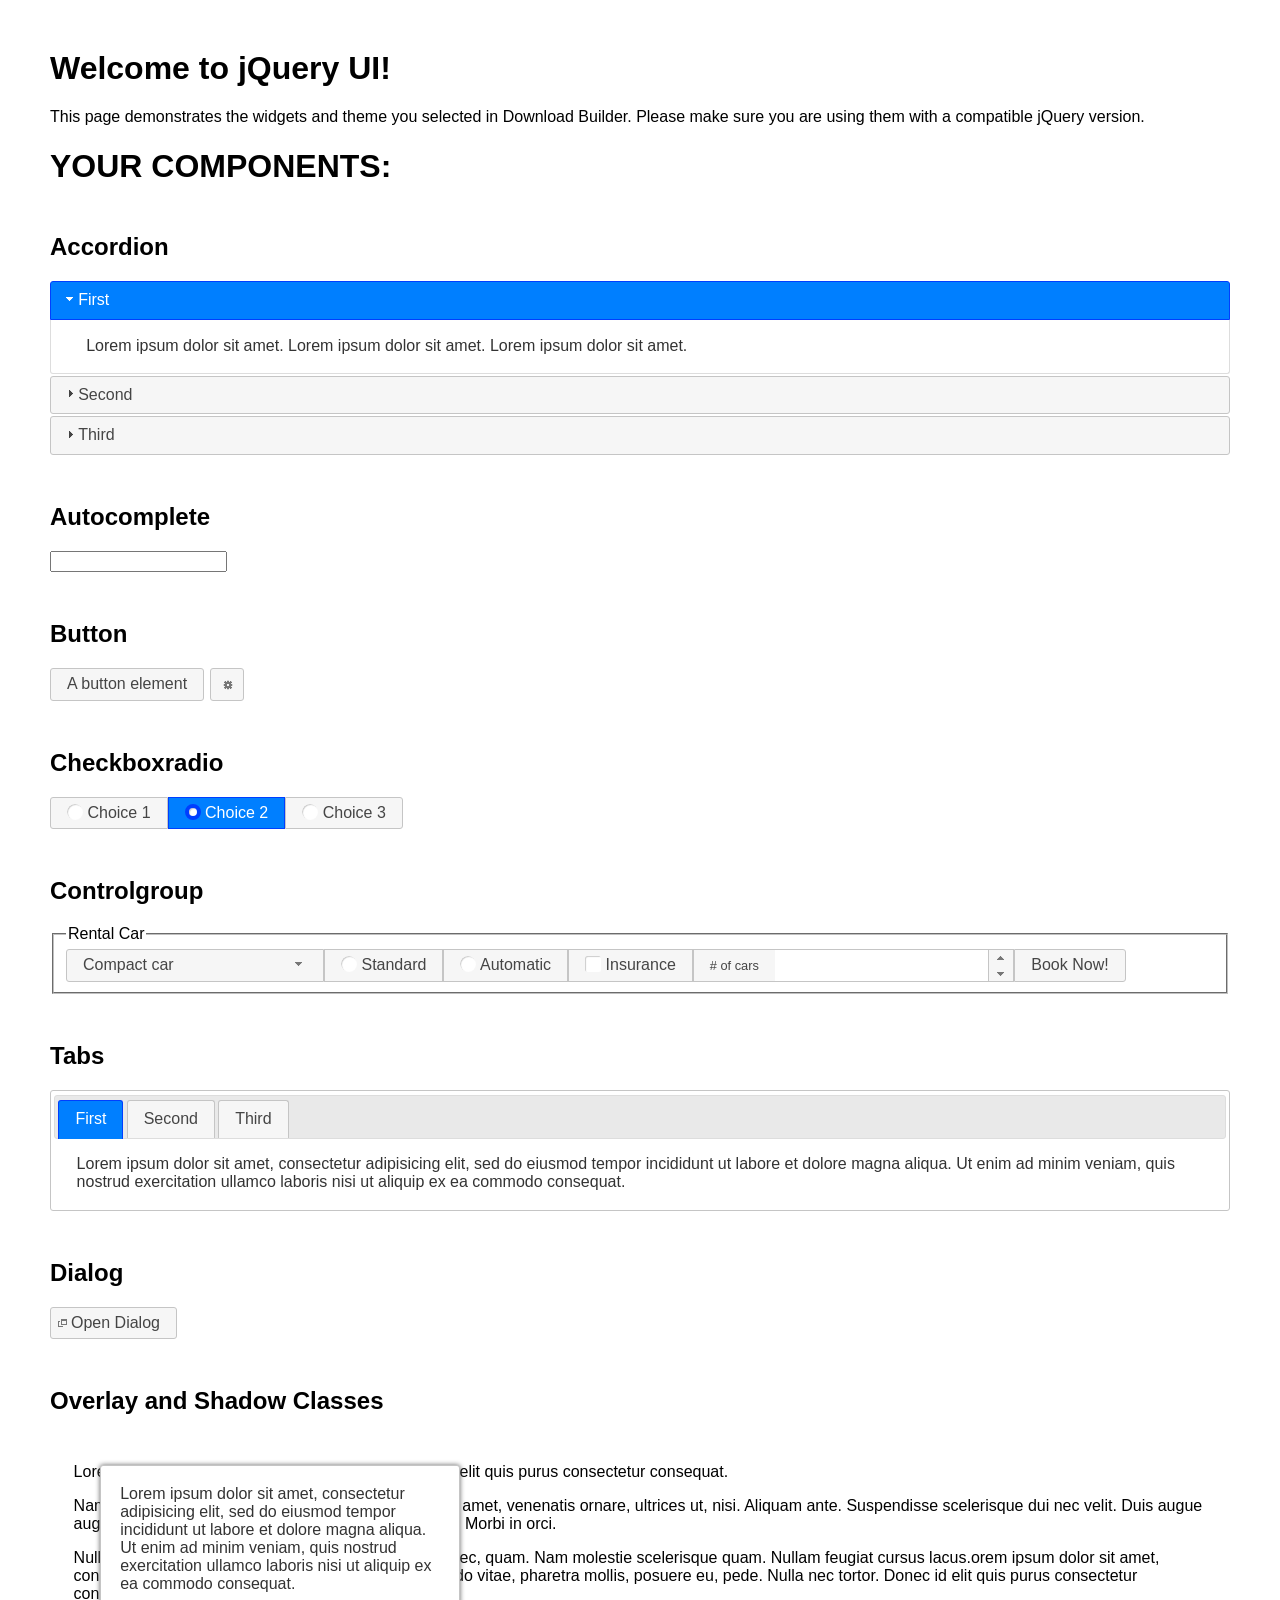
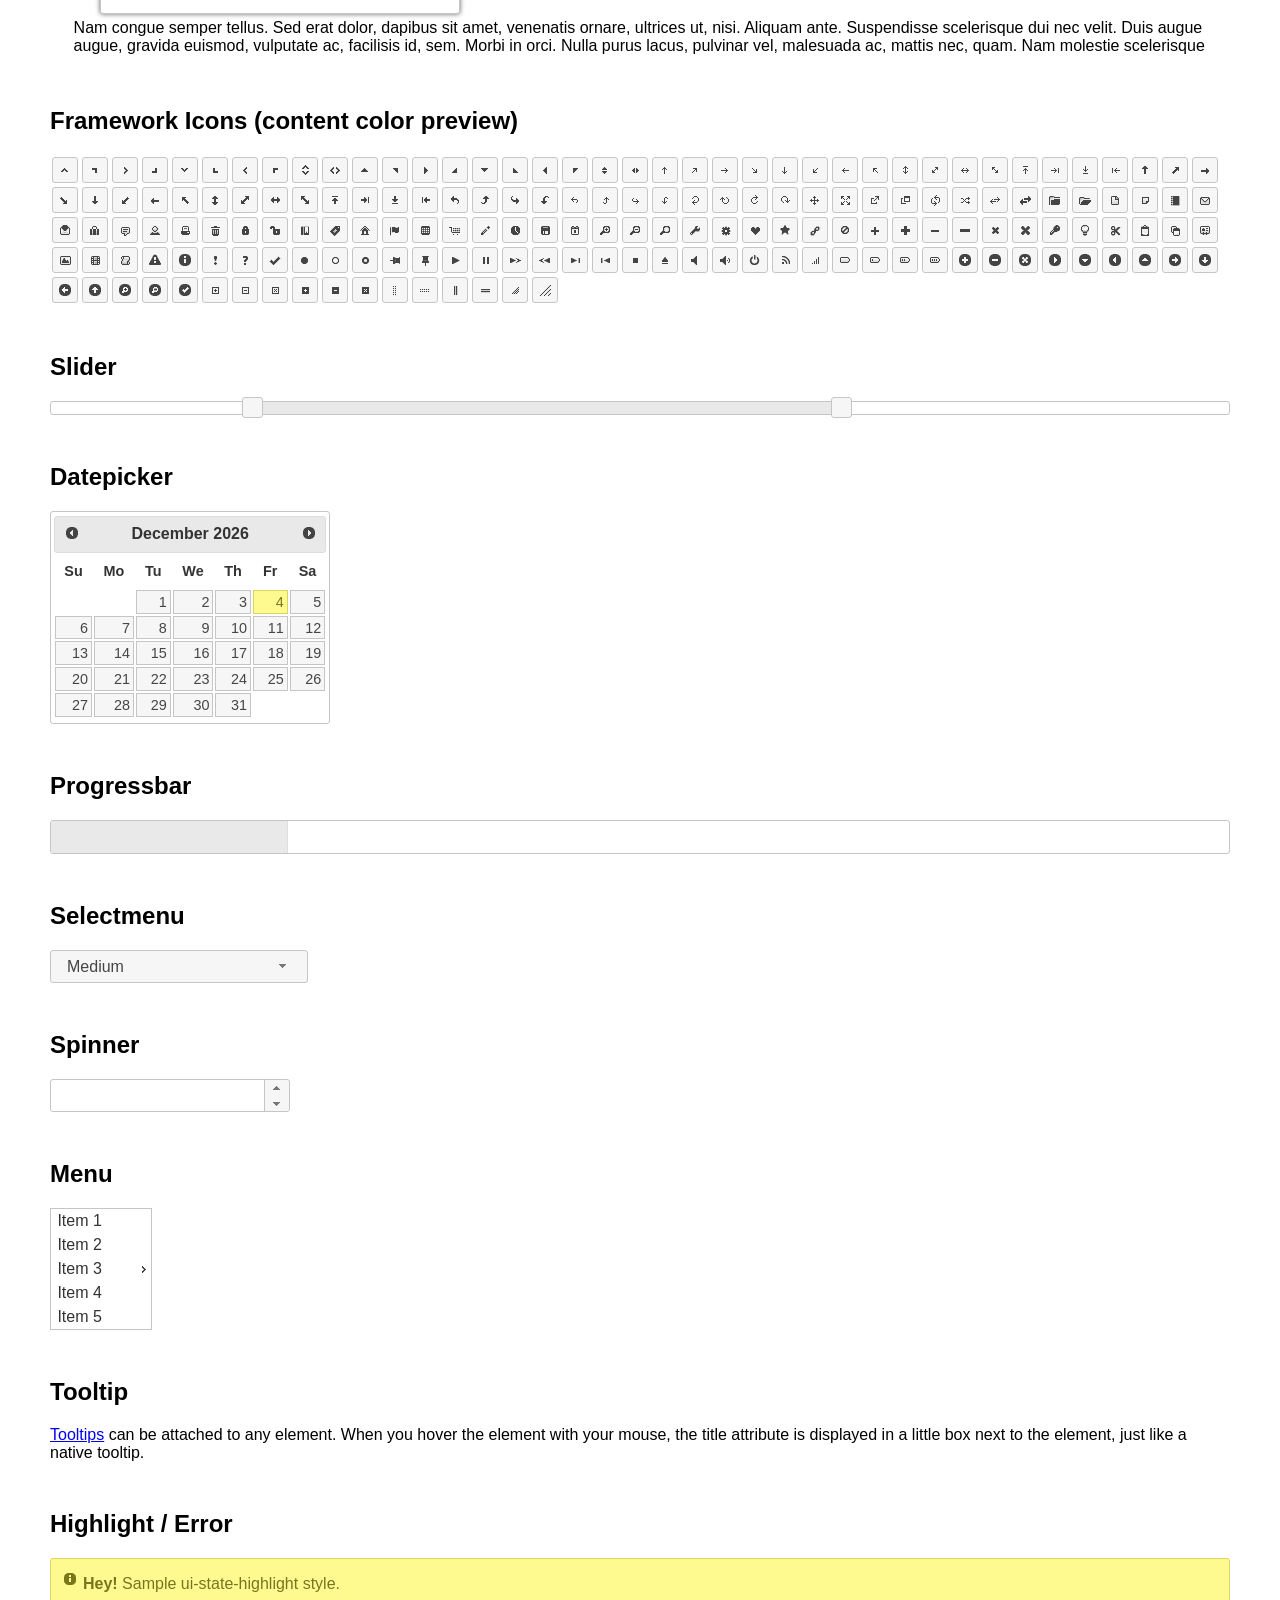
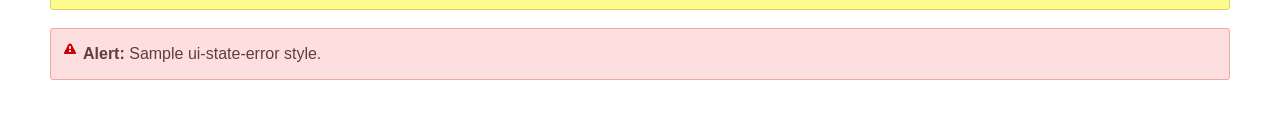
<file: js/jquery-ui-1.12.1/index.html>
<!doctype html>
<html lang="us">
<head>
	<meta charset="utf-8">
	<title>jQuery UI Example Page</title>
	<link href="jquery-ui.css" rel="stylesheet">
	<style>
	body{
		font-family: "Trebuchet MS", sans-serif;
		margin: 50px;
	}
	.demoHeaders {
		margin-top: 2em;
	}
	#dialog-link {
		padding: .4em 1em .4em 20px;
		text-decoration: none;
		position: relative;
	}
	#dialog-link span.ui-icon {
		margin: 0 5px 0 0;
		position: absolute;
		left: .2em;
		top: 50%;
		margin-top: -8px;
	}
	#icons {
		margin: 0;
		padding: 0;
	}
	#icons li {
		margin: 2px;
		position: relative;
		padding: 4px 0;
		cursor: pointer;
		float: left;
		list-style: none;
	}
	#icons span.ui-icon {
		float: left;
		margin: 0 4px;
	}
	.fakewindowcontain .ui-widget-overlay {
		position: absolute;
	}
	select {
		width: 200px;
	}
	</style>
</head>
<body>

<h1>Welcome to jQuery UI!</h1>

<div class="ui-widget">
	<p>This page demonstrates the widgets and theme you selected in Download Builder. Please make sure you are using them with a compatible jQuery version.</p>
</div>

<h1>YOUR COMPONENTS:</h1>


<!-- Accordion -->
<h2 class="demoHeaders">Accordion</h2>
<div id="accordion">
	<h3>First</h3>
	<div>Lorem ipsum dolor sit amet. Lorem ipsum dolor sit amet. Lorem ipsum dolor sit amet.</div>
	<h3>Second</h3>
	<div>Phasellus mattis tincidunt nibh.</div>
	<h3>Third</h3>
	<div>Nam dui erat, auctor a, dignissim quis.</div>
</div>



<!-- Autocomplete -->
<h2 class="demoHeaders">Autocomplete</h2>
<div>
	<input id="autocomplete" title="type &quot;a&quot;">
</div>



<!-- Button -->
<h2 class="demoHeaders">Button</h2>
<button id="button">A button element</button>
<button id="button-icon">An icon-only button</button>



<!-- Checkboxradio -->
<h2 class="demoHeaders">Checkboxradio</h2>
<form style="margin-top: 1em;">
	<div id="radioset">
		<input type="radio" id="radio1" name="radio"><label for="radio1">Choice 1</label>
		<input type="radio" id="radio2" name="radio" checked="checked"><label for="radio2">Choice 2</label>
		<input type="radio" id="radio3" name="radio"><label for="radio3">Choice 3</label>
	</div>
</form>



<!-- Controlgroup -->
<h2 class="demoHeaders">Controlgroup</h2>
<fieldset>
	<legend>Rental Car</legend>
	<div id="controlgroup">
		<select id="car-type">
			<option>Compact car</option>
			<option>Midsize car</option>
			<option>Full size car</option>
			<option>SUV</option>
			<option>Luxury</option>
			<option>Truck</option>
			<option>Van</option>
		</select>
		<label for="transmission-standard">Standard</label>
		<input type="radio" name="transmission" id="transmission-standard">
		<label for="transmission-automatic">Automatic</label>
		<input type="radio" name="transmission" id="transmission-automatic">
		<label for="insurance">Insurance</label>
		<input type="checkbox" name="insurance" id="insurance">
		<label for="horizontal-spinner" class="ui-controlgroup-label"># of cars</label>
		<input id="horizontal-spinner" class="ui-spinner-input">
		<button>Book Now!</button>
	</div>
</fieldset>



<!-- Tabs -->
<h2 class="demoHeaders">Tabs</h2>
<div id="tabs">
	<ul>
		<li><a href="#tabs-1">First</a></li>
		<li><a href="#tabs-2">Second</a></li>
		<li><a href="#tabs-3">Third</a></li>
	</ul>
	<div id="tabs-1">Lorem ipsum dolor sit amet, consectetur adipisicing elit, sed do eiusmod tempor incididunt ut labore et dolore magna aliqua. Ut enim ad minim veniam, quis nostrud exercitation ullamco laboris nisi ut aliquip ex ea commodo consequat.</div>
	<div id="tabs-2">Phasellus mattis tincidunt nibh. Cras orci urna, blandit id, pretium vel, aliquet ornare, felis. Maecenas scelerisque sem non nisl. Fusce sed lorem in enim dictum bibendum.</div>
	<div id="tabs-3">Nam dui erat, auctor a, dignissim quis, sollicitudin eu, felis. Pellentesque nisi urna, interdum eget, sagittis et, consequat vestibulum, lacus. Mauris porttitor ullamcorper augue.</div>
</div>



<h2 class="demoHeaders">Dialog</h2>
<p>
	<button id="dialog-link" class="ui-button ui-corner-all ui-widget">
		<span class="ui-icon ui-icon-newwin"></span>Open Dialog
	</button>
</p>

<h2 class="demoHeaders">Overlay and Shadow Classes</h2>
<div style="position: relative; width: 96%; height: 200px; padding:1% 2%; overflow:hidden;" class="fakewindowcontain">
	<p>Lorem ipsum dolor sit amet,  Nulla nec tortor. Donec id elit quis purus consectetur consequat. </p><p>Nam congue semper tellus. Sed erat dolor, dapibus sit amet, venenatis ornare, ultrices ut, nisi. Aliquam ante. Suspendisse scelerisque dui nec velit. Duis augue augue, gravida euismod, vulputate ac, facilisis id, sem. Morbi in orci. </p><p>Nulla purus lacus, pulvinar vel, malesuada ac, mattis nec, quam. Nam molestie scelerisque quam. Nullam feugiat cursus lacus.orem ipsum dolor sit amet, consectetur adipiscing elit. Donec libero risus, commodo vitae, pharetra mollis, posuere eu, pede. Nulla nec tortor. Donec id elit quis purus consectetur consequat. </p><p>Nam congue semper tellus. Sed erat dolor, dapibus sit amet, venenatis ornare, ultrices ut, nisi. Aliquam ante. Suspendisse scelerisque dui nec velit. Duis augue augue, gravida euismod, vulputate ac, facilisis id, sem. Morbi in orci. Nulla purus lacus, pulvinar vel, malesuada ac, mattis nec, quam. Nam molestie scelerisque quam. </p><p>Nullam feugiat cursus lacus.orem ipsum dolor sit amet, consectetur adipiscing elit. Donec libero risus, commodo vitae, pharetra mollis, posuere eu, pede. Nulla nec tortor. Donec id elit quis purus consectetur consequat. Nam congue semper tellus. Sed erat dolor, dapibus sit amet, venenatis ornare, ultrices ut, nisi. Aliquam ante. </p><p>Suspendisse scelerisque dui nec velit. Duis augue augue, gravida euismod, vulputate ac, facilisis id, sem. Morbi in orci. Nulla purus lacus, pulvinar vel, malesuada ac, mattis nec, quam. Nam molestie scelerisque quam. Nullam feugiat cursus lacus.orem ipsum dolor sit amet, consectetur adipiscing elit. Donec libero risus, commodo vitae, pharetra mollis, posuere eu, pede. Nulla nec tortor. Donec id elit quis purus consectetur consequat. Nam congue semper tellus. Sed erat dolor, dapibus sit amet, venenatis ornare, ultrices ut, nisi. </p>

	<!-- ui-dialog -->
	<div class="ui-widget-overlay ui-front"></div>
	<div style="position: absolute; width: 320px; left: 50px; top: 30px; padding: 1.2em" class="ui-widget ui-front ui-widget-content ui-corner-all ui-widget-shadow">
		Lorem ipsum dolor sit amet, consectetur adipisicing elit, sed do eiusmod tempor incididunt ut labore et dolore magna aliqua. Ut enim ad minim veniam, quis nostrud exercitation ullamco laboris nisi ut aliquip ex ea commodo consequat.
	</div>

</div>

<!-- ui-dialog -->
<div id="dialog" title="Dialog Title">
	<p>Lorem ipsum dolor sit amet, consectetur adipisicing elit, sed do eiusmod tempor incididunt ut labore et dolore magna aliqua. Ut enim ad minim veniam, quis nostrud exercitation ullamco laboris nisi ut aliquip ex ea commodo consequat.</p>
</div>



<h2 class="demoHeaders">Framework Icons (content color preview)</h2>
<ul id="icons" class="ui-widget ui-helper-clearfix">
	<li class="ui-state-default ui-corner-all" title=".ui-icon-caret-1-n"><span class="ui-icon ui-icon-caret-1-n"></span></li>
	<li class="ui-state-default ui-corner-all" title=".ui-icon-caret-1-ne"><span class="ui-icon ui-icon-caret-1-ne"></span></li>
	<li class="ui-state-default ui-corner-all" title=".ui-icon-caret-1-e"><span class="ui-icon ui-icon-caret-1-e"></span></li>
	<li class="ui-state-default ui-corner-all" title=".ui-icon-caret-1-se"><span class="ui-icon ui-icon-caret-1-se"></span></li>
	<li class="ui-state-default ui-corner-all" title=".ui-icon-caret-1-s"><span class="ui-icon ui-icon-caret-1-s"></span></li>
	<li class="ui-state-default ui-corner-all" title=".ui-icon-caret-1-sw"><span class="ui-icon ui-icon-caret-1-sw"></span></li>
	<li class="ui-state-default ui-corner-all" title=".ui-icon-caret-1-w"><span class="ui-icon ui-icon-caret-1-w"></span></li>
	<li class="ui-state-default ui-corner-all" title=".ui-icon-caret-1-nw"><span class="ui-icon ui-icon-caret-1-nw"></span></li>
	<li class="ui-state-default ui-corner-all" title=".ui-icon-caret-2-n-s"><span class="ui-icon ui-icon-caret-2-n-s"></span></li>
	<li class="ui-state-default ui-corner-all" title=".ui-icon-caret-2-e-w"><span class="ui-icon ui-icon-caret-2-e-w"></span></li>
	<li class="ui-state-default ui-corner-all" title=".ui-icon-triangle-1-n"><span class="ui-icon ui-icon-triangle-1-n"></span></li>
	<li class="ui-state-default ui-corner-all" title=".ui-icon-triangle-1-ne"><span class="ui-icon ui-icon-triangle-1-ne"></span></li>
	<li class="ui-state-default ui-corner-all" title=".ui-icon-triangle-1-e"><span class="ui-icon ui-icon-triangle-1-e"></span></li>
	<li class="ui-state-default ui-corner-all" title=".ui-icon-triangle-1-se"><span class="ui-icon ui-icon-triangle-1-se"></span></li>
	<li class="ui-state-default ui-corner-all" title=".ui-icon-triangle-1-s"><span class="ui-icon ui-icon-triangle-1-s"></span></li>
	<li class="ui-state-default ui-corner-all" title=".ui-icon-triangle-1-sw"><span class="ui-icon ui-icon-triangle-1-sw"></span></li>
	<li class="ui-state-default ui-corner-all" title=".ui-icon-triangle-1-w"><span class="ui-icon ui-icon-triangle-1-w"></span></li>
	<li class="ui-state-default ui-corner-all" title=".ui-icon-triangle-1-nw"><span class="ui-icon ui-icon-triangle-1-nw"></span></li>
	<li class="ui-state-default ui-corner-all" title=".ui-icon-triangle-2-n-s"><span class="ui-icon ui-icon-triangle-2-n-s"></span></li>
	<li class="ui-state-default ui-corner-all" title=".ui-icon-triangle-2-e-w"><span class="ui-icon ui-icon-triangle-2-e-w"></span></li>
	<li class="ui-state-default ui-corner-all" title=".ui-icon-arrow-1-n"><span class="ui-icon ui-icon-arrow-1-n"></span></li>
	<li class="ui-state-default ui-corner-all" title=".ui-icon-arrow-1-ne"><span class="ui-icon ui-icon-arrow-1-ne"></span></li>
	<li class="ui-state-default ui-corner-all" title=".ui-icon-arrow-1-e"><span class="ui-icon ui-icon-arrow-1-e"></span></li>
	<li class="ui-state-default ui-corner-all" title=".ui-icon-arrow-1-se"><span class="ui-icon ui-icon-arrow-1-se"></span></li>
	<li class="ui-state-default ui-corner-all" title=".ui-icon-arrow-1-s"><span class="ui-icon ui-icon-arrow-1-s"></span></li>
	<li class="ui-state-default ui-corner-all" title=".ui-icon-arrow-1-sw"><span class="ui-icon ui-icon-arrow-1-sw"></span></li>
	<li class="ui-state-default ui-corner-all" title=".ui-icon-arrow-1-w"><span class="ui-icon ui-icon-arrow-1-w"></span></li>
	<li class="ui-state-default ui-corner-all" title=".ui-icon-arrow-1-nw"><span class="ui-icon ui-icon-arrow-1-nw"></span></li>
	<li class="ui-state-default ui-corner-all" title=".ui-icon-arrow-2-n-s"><span class="ui-icon ui-icon-arrow-2-n-s"></span></li>
	<li class="ui-state-default ui-corner-all" title=".ui-icon-arrow-2-ne-sw"><span class="ui-icon ui-icon-arrow-2-ne-sw"></span></li>
	<li class="ui-state-default ui-corner-all" title=".ui-icon-arrow-2-e-w"><span class="ui-icon ui-icon-arrow-2-e-w"></span></li>
	<li class="ui-state-default ui-corner-all" title=".ui-icon-arrow-2-se-nw"><span class="ui-icon ui-icon-arrow-2-se-nw"></span></li>
	<li class="ui-state-default ui-corner-all" title=".ui-icon-arrowstop-1-n"><span class="ui-icon ui-icon-arrowstop-1-n"></span></li>
	<li class="ui-state-default ui-corner-all" title=".ui-icon-arrowstop-1-e"><span class="ui-icon ui-icon-arrowstop-1-e"></span></li>
	<li class="ui-state-default ui-corner-all" title=".ui-icon-arrowstop-1-s"><span class="ui-icon ui-icon-arrowstop-1-s"></span></li>
	<li class="ui-state-default ui-corner-all" title=".ui-icon-arrowstop-1-w"><span class="ui-icon ui-icon-arrowstop-1-w"></span></li>
	<li class="ui-state-default ui-corner-all" title=".ui-icon-arrowthick-1-n"><span class="ui-icon ui-icon-arrowthick-1-n"></span></li>
	<li class="ui-state-default ui-corner-all" title=".ui-icon-arrowthick-1-ne"><span class="ui-icon ui-icon-arrowthick-1-ne"></span></li>
	<li class="ui-state-default ui-corner-all" title=".ui-icon-arrowthick-1-e"><span class="ui-icon ui-icon-arrowthick-1-e"></span></li>
	<li class="ui-state-default ui-corner-all" title=".ui-icon-arrowthick-1-se"><span class="ui-icon ui-icon-arrowthick-1-se"></span></li>
	<li class="ui-state-default ui-corner-all" title=".ui-icon-arrowthick-1-s"><span class="ui-icon ui-icon-arrowthick-1-s"></span></li>
	<li class="ui-state-default ui-corner-all" title=".ui-icon-arrowthick-1-sw"><span class="ui-icon ui-icon-arrowthick-1-sw"></span></li>
	<li class="ui-state-default ui-corner-all" title=".ui-icon-arrowthick-1-w"><span class="ui-icon ui-icon-arrowthick-1-w"></span></li>
	<li class="ui-state-default ui-corner-all" title=".ui-icon-arrowthick-1-nw"><span class="ui-icon ui-icon-arrowthick-1-nw"></span></li>
	<li class="ui-state-default ui-corner-all" title=".ui-icon-arrowthick-2-n-s"><span class="ui-icon ui-icon-arrowthick-2-n-s"></span></li>
	<li class="ui-state-default ui-corner-all" title=".ui-icon-arrowthick-2-ne-sw"><span class="ui-icon ui-icon-arrowthick-2-ne-sw"></span></li>
	<li class="ui-state-default ui-corner-all" title=".ui-icon-arrowthick-2-e-w"><span class="ui-icon ui-icon-arrowthick-2-e-w"></span></li>
	<li class="ui-state-default ui-corner-all" title=".ui-icon-arrowthick-2-se-nw"><span class="ui-icon ui-icon-arrowthick-2-se-nw"></span></li>
	<li class="ui-state-default ui-corner-all" title=".ui-icon-arrowthickstop-1-n"><span class="ui-icon ui-icon-arrowthickstop-1-n"></span></li>
	<li class="ui-state-default ui-corner-all" title=".ui-icon-arrowthickstop-1-e"><span class="ui-icon ui-icon-arrowthickstop-1-e"></span></li>
	<li class="ui-state-default ui-corner-all" title=".ui-icon-arrowthickstop-1-s"><span class="ui-icon ui-icon-arrowthickstop-1-s"></span></li>
	<li class="ui-state-default ui-corner-all" title=".ui-icon-arrowthickstop-1-w"><span class="ui-icon ui-icon-arrowthickstop-1-w"></span></li>
	<li class="ui-state-default ui-corner-all" title=".ui-icon-arrowreturnthick-1-w"><span class="ui-icon ui-icon-arrowreturnthick-1-w"></span></li>
	<li class="ui-state-default ui-corner-all" title=".ui-icon-arrowreturnthick-1-n"><span class="ui-icon ui-icon-arrowreturnthick-1-n"></span></li>
	<li class="ui-state-default ui-corner-all" title=".ui-icon-arrowreturnthick-1-e"><span class="ui-icon ui-icon-arrowreturnthick-1-e"></span></li>
	<li class="ui-state-default ui-corner-all" title=".ui-icon-arrowreturnthick-1-s"><span class="ui-icon ui-icon-arrowreturnthick-1-s"></span></li>
	<li class="ui-state-default ui-corner-all" title=".ui-icon-arrowreturn-1-w"><span class="ui-icon ui-icon-arrowreturn-1-w"></span></li>
	<li class="ui-state-default ui-corner-all" title=".ui-icon-arrowreturn-1-n"><span class="ui-icon ui-icon-arrowreturn-1-n"></span></li>
	<li class="ui-state-default ui-corner-all" title=".ui-icon-arrowreturn-1-e"><span class="ui-icon ui-icon-arrowreturn-1-e"></span></li>
	<li class="ui-state-default ui-corner-all" title=".ui-icon-arrowreturn-1-s"><span class="ui-icon ui-icon-arrowreturn-1-s"></span></li>
	<li class="ui-state-default ui-corner-all" title=".ui-icon-arrowrefresh-1-w"><span class="ui-icon ui-icon-arrowrefresh-1-w"></span></li>
	<li class="ui-state-default ui-corner-all" title=".ui-icon-arrowrefresh-1-n"><span class="ui-icon ui-icon-arrowrefresh-1-n"></span></li>
	<li class="ui-state-default ui-corner-all" title=".ui-icon-arrowrefresh-1-e"><span class="ui-icon ui-icon-arrowrefresh-1-e"></span></li>
	<li class="ui-state-default ui-corner-all" title=".ui-icon-arrowrefresh-1-s"><span class="ui-icon ui-icon-arrowrefresh-1-s"></span></li>
	<li class="ui-state-default ui-corner-all" title=".ui-icon-arrow-4"><span class="ui-icon ui-icon-arrow-4"></span></li>
	<li class="ui-state-default ui-corner-all" title=".ui-icon-arrow-4-diag"><span class="ui-icon ui-icon-arrow-4-diag"></span></li>
	<li class="ui-state-default ui-corner-all" title=".ui-icon-extlink"><span class="ui-icon ui-icon-extlink"></span></li>
	<li class="ui-state-default ui-corner-all" title=".ui-icon-newwin"><span class="ui-icon ui-icon-newwin"></span></li>
	<li class="ui-state-default ui-corner-all" title=".ui-icon-refresh"><span class="ui-icon ui-icon-refresh"></span></li>
	<li class="ui-state-default ui-corner-all" title=".ui-icon-shuffle"><span class="ui-icon ui-icon-shuffle"></span></li>
	<li class="ui-state-default ui-corner-all" title=".ui-icon-transfer-e-w"><span class="ui-icon ui-icon-transfer-e-w"></span></li>
	<li class="ui-state-default ui-corner-all" title=".ui-icon-transferthick-e-w"><span class="ui-icon ui-icon-transferthick-e-w"></span></li>
	<li class="ui-state-default ui-corner-all" title=".ui-icon-folder-collapsed"><span class="ui-icon ui-icon-folder-collapsed"></span></li>
	<li class="ui-state-default ui-corner-all" title=".ui-icon-folder-open"><span class="ui-icon ui-icon-folder-open"></span></li>
	<li class="ui-state-default ui-corner-all" title=".ui-icon-document"><span class="ui-icon ui-icon-document"></span></li>
	<li class="ui-state-default ui-corner-all" title=".ui-icon-document-b"><span class="ui-icon ui-icon-document-b"></span></li>
	<li class="ui-state-default ui-corner-all" title=".ui-icon-note"><span class="ui-icon ui-icon-note"></span></li>
	<li class="ui-state-default ui-corner-all" title=".ui-icon-mail-closed"><span class="ui-icon ui-icon-mail-closed"></span></li>
	<li class="ui-state-default ui-corner-all" title=".ui-icon-mail-open"><span class="ui-icon ui-icon-mail-open"></span></li>
	<li class="ui-state-default ui-corner-all" title=".ui-icon-suitcase"><span class="ui-icon ui-icon-suitcase"></span></li>
	<li class="ui-state-default ui-corner-all" title=".ui-icon-comment"><span class="ui-icon ui-icon-comment"></span></li>
	<li class="ui-state-default ui-corner-all" title=".ui-icon-person"><span class="ui-icon ui-icon-person"></span></li>
	<li class="ui-state-default ui-corner-all" title=".ui-icon-print"><span class="ui-icon ui-icon-print"></span></li>
	<li class="ui-state-default ui-corner-all" title=".ui-icon-trash"><span class="ui-icon ui-icon-trash"></span></li>
	<li class="ui-state-default ui-corner-all" title=".ui-icon-locked"><span class="ui-icon ui-icon-locked"></span></li>
	<li class="ui-state-default ui-corner-all" title=".ui-icon-unlocked"><span class="ui-icon ui-icon-unlocked"></span></li>
	<li class="ui-state-default ui-corner-all" title=".ui-icon-bookmark"><span class="ui-icon ui-icon-bookmark"></span></li>
	<li class="ui-state-default ui-corner-all" title=".ui-icon-tag"><span class="ui-icon ui-icon-tag"></span></li>
	<li class="ui-state-default ui-corner-all" title=".ui-icon-home"><span class="ui-icon ui-icon-home"></span></li>
	<li class="ui-state-default ui-corner-all" title=".ui-icon-flag"><span class="ui-icon ui-icon-flag"></span></li>
	<li class="ui-state-default ui-corner-all" title=".ui-icon-calculator"><span class="ui-icon ui-icon-calculator"></span></li>
	<li class="ui-state-default ui-corner-all" title=".ui-icon-cart"><span class="ui-icon ui-icon-cart"></span></li>
	<li class="ui-state-default ui-corner-all" title=".ui-icon-pencil"><span class="ui-icon ui-icon-pencil"></span></li>
	<li class="ui-state-default ui-corner-all" title=".ui-icon-clock"><span class="ui-icon ui-icon-clock"></span></li>
	<li class="ui-state-default ui-corner-all" title=".ui-icon-disk"><span class="ui-icon ui-icon-disk"></span></li>
	<li class="ui-state-default ui-corner-all" title=".ui-icon-calendar"><span class="ui-icon ui-icon-calendar"></span></li>
	<li class="ui-state-default ui-corner-all" title=".ui-icon-zoomin"><span class="ui-icon ui-icon-zoomin"></span></li>
	<li class="ui-state-default ui-corner-all" title=".ui-icon-zoomout"><span class="ui-icon ui-icon-zoomout"></span></li>
	<li class="ui-state-default ui-corner-all" title=".ui-icon-search"><span class="ui-icon ui-icon-search"></span></li>
	<li class="ui-state-default ui-corner-all" title=".ui-icon-wrench"><span class="ui-icon ui-icon-wrench"></span></li>
	<li class="ui-state-default ui-corner-all" title=".ui-icon-gear"><span class="ui-icon ui-icon-gear"></span></li>
	<li class="ui-state-default ui-corner-all" title=".ui-icon-heart"><span class="ui-icon ui-icon-heart"></span></li>
	<li class="ui-state-default ui-corner-all" title=".ui-icon-star"><span class="ui-icon ui-icon-star"></span></li>
	<li class="ui-state-default ui-corner-all" title=".ui-icon-link"><span class="ui-icon ui-icon-link"></span></li>
	<li class="ui-state-default ui-corner-all" title=".ui-icon-cancel"><span class="ui-icon ui-icon-cancel"></span></li>
	<li class="ui-state-default ui-corner-all" title=".ui-icon-plus"><span class="ui-icon ui-icon-plus"></span></li>
	<li class="ui-state-default ui-corner-all" title=".ui-icon-plusthick"><span class="ui-icon ui-icon-plusthick"></span></li>
	<li class="ui-state-default ui-corner-all" title=".ui-icon-minus"><span class="ui-icon ui-icon-minus"></span></li>
	<li class="ui-state-default ui-corner-all" title=".ui-icon-minusthick"><span class="ui-icon ui-icon-minusthick"></span></li>
	<li class="ui-state-default ui-corner-all" title=".ui-icon-close"><span class="ui-icon ui-icon-close"></span></li>
	<li class="ui-state-default ui-corner-all" title=".ui-icon-closethick"><span class="ui-icon ui-icon-closethick"></span></li>
	<li class="ui-state-default ui-corner-all" title=".ui-icon-key"><span class="ui-icon ui-icon-key"></span></li>
	<li class="ui-state-default ui-corner-all" title=".ui-icon-lightbulb"><span class="ui-icon ui-icon-lightbulb"></span></li>
	<li class="ui-state-default ui-corner-all" title=".ui-icon-scissors"><span class="ui-icon ui-icon-scissors"></span></li>
	<li class="ui-state-default ui-corner-all" title=".ui-icon-clipboard"><span class="ui-icon ui-icon-clipboard"></span></li>
	<li class="ui-state-default ui-corner-all" title=".ui-icon-copy"><span class="ui-icon ui-icon-copy"></span></li>
	<li class="ui-state-default ui-corner-all" title=".ui-icon-contact"><span class="ui-icon ui-icon-contact"></span></li>
	<li class="ui-state-default ui-corner-all" title=".ui-icon-image"><span class="ui-icon ui-icon-image"></span></li>
	<li class="ui-state-default ui-corner-all" title=".ui-icon-video"><span class="ui-icon ui-icon-video"></span></li>
	<li class="ui-state-default ui-corner-all" title=".ui-icon-script"><span class="ui-icon ui-icon-script"></span></li>
	<li class="ui-state-default ui-corner-all" title=".ui-icon-alert"><span class="ui-icon ui-icon-alert"></span></li>
	<li class="ui-state-default ui-corner-all" title=".ui-icon-info"><span class="ui-icon ui-icon-info"></span></li>
	<li class="ui-state-default ui-corner-all" title=".ui-icon-notice"><span class="ui-icon ui-icon-notice"></span></li>
	<li class="ui-state-default ui-corner-all" title=".ui-icon-help"><span class="ui-icon ui-icon-help"></span></li>
	<li class="ui-state-default ui-corner-all" title=".ui-icon-check"><span class="ui-icon ui-icon-check"></span></li>
	<li class="ui-state-default ui-corner-all" title=".ui-icon-bullet"><span class="ui-icon ui-icon-bullet"></span></li>
	<li class="ui-state-default ui-corner-all" title=".ui-icon-radio-off"><span class="ui-icon ui-icon-radio-off"></span></li>
	<li class="ui-state-default ui-corner-all" title=".ui-icon-radio-on"><span class="ui-icon ui-icon-radio-on"></span></li>
	<li class="ui-state-default ui-corner-all" title=".ui-icon-pin-w"><span class="ui-icon ui-icon-pin-w"></span></li>
	<li class="ui-state-default ui-corner-all" title=".ui-icon-pin-s"><span class="ui-icon ui-icon-pin-s"></span></li>
	<li class="ui-state-default ui-corner-all" title=".ui-icon-play"><span class="ui-icon ui-icon-play"></span></li>
	<li class="ui-state-default ui-corner-all" title=".ui-icon-pause"><span class="ui-icon ui-icon-pause"></span></li>
	<li class="ui-state-default ui-corner-all" title=".ui-icon-seek-next"><span class="ui-icon ui-icon-seek-next"></span></li>
	<li class="ui-state-default ui-corner-all" title=".ui-icon-seek-prev"><span class="ui-icon ui-icon-seek-prev"></span></li>
	<li class="ui-state-default ui-corner-all" title=".ui-icon-seek-end"><span class="ui-icon ui-icon-seek-end"></span></li>
	<li class="ui-state-default ui-corner-all" title=".ui-icon-seek-first"><span class="ui-icon ui-icon-seek-first"></span></li>
	<li class="ui-state-default ui-corner-all" title=".ui-icon-stop"><span class="ui-icon ui-icon-stop"></span></li>
	<li class="ui-state-default ui-corner-all" title=".ui-icon-eject"><span class="ui-icon ui-icon-eject"></span></li>
	<li class="ui-state-default ui-corner-all" title=".ui-icon-volume-off"><span class="ui-icon ui-icon-volume-off"></span></li>
	<li class="ui-state-default ui-corner-all" title=".ui-icon-volume-on"><span class="ui-icon ui-icon-volume-on"></span></li>
	<li class="ui-state-default ui-corner-all" title=".ui-icon-power"><span class="ui-icon ui-icon-power"></span></li>
	<li class="ui-state-default ui-corner-all" title=".ui-icon-signal-diag"><span class="ui-icon ui-icon-signal-diag"></span></li>
	<li class="ui-state-default ui-corner-all" title=".ui-icon-signal"><span class="ui-icon ui-icon-signal"></span></li>
	<li class="ui-state-default ui-corner-all" title=".ui-icon-battery-0"><span class="ui-icon ui-icon-battery-0"></span></li>
	<li class="ui-state-default ui-corner-all" title=".ui-icon-battery-1"><span class="ui-icon ui-icon-battery-1"></span></li>
	<li class="ui-state-default ui-corner-all" title=".ui-icon-battery-2"><span class="ui-icon ui-icon-battery-2"></span></li>
	<li class="ui-state-default ui-corner-all" title=".ui-icon-battery-3"><span class="ui-icon ui-icon-battery-3"></span></li>
	<li class="ui-state-default ui-corner-all" title=".ui-icon-circle-plus"><span class="ui-icon ui-icon-circle-plus"></span></li>
	<li class="ui-state-default ui-corner-all" title=".ui-icon-circle-minus"><span class="ui-icon ui-icon-circle-minus"></span></li>
	<li class="ui-state-default ui-corner-all" title=".ui-icon-circle-close"><span class="ui-icon ui-icon-circle-close"></span></li>
	<li class="ui-state-default ui-corner-all" title=".ui-icon-circle-triangle-e"><span class="ui-icon ui-icon-circle-triangle-e"></span></li>
	<li class="ui-state-default ui-corner-all" title=".ui-icon-circle-triangle-s"><span class="ui-icon ui-icon-circle-triangle-s"></span></li>
	<li class="ui-state-default ui-corner-all" title=".ui-icon-circle-triangle-w"><span class="ui-icon ui-icon-circle-triangle-w"></span></li>
	<li class="ui-state-default ui-corner-all" title=".ui-icon-circle-triangle-n"><span class="ui-icon ui-icon-circle-triangle-n"></span></li>
	<li class="ui-state-default ui-corner-all" title=".ui-icon-circle-arrow-e"><span class="ui-icon ui-icon-circle-arrow-e"></span></li>
	<li class="ui-state-default ui-corner-all" title=".ui-icon-circle-arrow-s"><span class="ui-icon ui-icon-circle-arrow-s"></span></li>
	<li class="ui-state-default ui-corner-all" title=".ui-icon-circle-arrow-w"><span class="ui-icon ui-icon-circle-arrow-w"></span></li>
	<li class="ui-state-default ui-corner-all" title=".ui-icon-circle-arrow-n"><span class="ui-icon ui-icon-circle-arrow-n"></span></li>
	<li class="ui-state-default ui-corner-all" title=".ui-icon-circle-zoomin"><span class="ui-icon ui-icon-circle-zoomin"></span></li>
	<li class="ui-state-default ui-corner-all" title=".ui-icon-circle-zoomout"><span class="ui-icon ui-icon-circle-zoomout"></span></li>
	<li class="ui-state-default ui-corner-all" title=".ui-icon-circle-check"><span class="ui-icon ui-icon-circle-check"></span></li>
	<li class="ui-state-default ui-corner-all" title=".ui-icon-circlesmall-plus"><span class="ui-icon ui-icon-circlesmall-plus"></span></li>
	<li class="ui-state-default ui-corner-all" title=".ui-icon-circlesmall-minus"><span class="ui-icon ui-icon-circlesmall-minus"></span></li>
	<li class="ui-state-default ui-corner-all" title=".ui-icon-circlesmall-close"><span class="ui-icon ui-icon-circlesmall-close"></span></li>
	<li class="ui-state-default ui-corner-all" title=".ui-icon-squaresmall-plus"><span class="ui-icon ui-icon-squaresmall-plus"></span></li>
	<li class="ui-state-default ui-corner-all" title=".ui-icon-squaresmall-minus"><span class="ui-icon ui-icon-squaresmall-minus"></span></li>
	<li class="ui-state-default ui-corner-all" title=".ui-icon-squaresmall-close"><span class="ui-icon ui-icon-squaresmall-close"></span></li>
	<li class="ui-state-default ui-corner-all" title=".ui-icon-grip-dotted-vertical"><span class="ui-icon ui-icon-grip-dotted-vertical"></span></li>
	<li class="ui-state-default ui-corner-all" title=".ui-icon-grip-dotted-horizontal"><span class="ui-icon ui-icon-grip-dotted-horizontal"></span></li>
	<li class="ui-state-default ui-corner-all" title=".ui-icon-grip-solid-vertical"><span class="ui-icon ui-icon-grip-solid-vertical"></span></li>
	<li class="ui-state-default ui-corner-all" title=".ui-icon-grip-solid-horizontal"><span class="ui-icon ui-icon-grip-solid-horizontal"></span></li>
	<li class="ui-state-default ui-corner-all" title=".ui-icon-gripsmall-diagonal-se"><span class="ui-icon ui-icon-gripsmall-diagonal-se"></span></li>
	<li class="ui-state-default ui-corner-all" title=".ui-icon-grip-diagonal-se"><span class="ui-icon ui-icon-grip-diagonal-se"></span></li>
</ul>


<!-- Slider -->
<h2 class="demoHeaders">Slider</h2>
<div id="slider"></div>



<!-- Datepicker -->
<h2 class="demoHeaders">Datepicker</h2>
<div id="datepicker"></div>



<!-- Progressbar -->
<h2 class="demoHeaders">Progressbar</h2>
<div id="progressbar"></div>



<!-- Progressbar -->
<h2 class="demoHeaders">Selectmenu</h2>
<select id="selectmenu">
	<option>Slower</option>
	<option>Slow</option>
	<option selected="selected">Medium</option>
	<option>Fast</option>
	<option>Faster</option>
</select>



<!-- Spinner -->
<h2 class="demoHeaders">Spinner</h2>
<input id="spinner">



<!-- Menu -->
<h2 class="demoHeaders">Menu</h2>
<ul style="width:100px;" id="menu">
	<li><div>Item 1</div></li>
	<li><div>Item 2</div></li>
	<li><div>Item 3</div>
		<ul>
			<li><div>Item 3-1</div></li>
			<li><div>Item 3-2</div></li>
			<li><div>Item 3-3</div></li>
			<li><div>Item 3-4</div></li>
			<li><div>Item 3-5</div></li>
		</ul>
	</li>
	<li><div>Item 4</div></li>
	<li><div>Item 5</div></li>
</ul>



<!-- Tooltip -->
<h2 class="demoHeaders">Tooltip</h2>
<p id="tooltip">
	<a href="#" title="That&apos;s what this widget is">Tooltips</a> can be attached to any element. When you hover
the element with your mouse, the title attribute is displayed in a little box next to the element, just like a native tooltip.
</p>


<!-- Highlight / Error -->
<h2 class="demoHeaders">Highlight / Error</h2>
<div class="ui-widget">
	<div class="ui-state-highlight ui-corner-all" style="margin-top: 20px; padding: 0 .7em;">
		<p><span class="ui-icon ui-icon-info" style="float: left; margin-right: .3em;"></span>
		<strong>Hey!</strong> Sample ui-state-highlight style.</p>
	</div>
</div>
<br>
<div class="ui-widget">
	<div class="ui-state-error ui-corner-all" style="padding: 0 .7em;">
		<p><span class="ui-icon ui-icon-alert" style="float: left; margin-right: .3em;"></span>
		<strong>Alert:</strong> Sample ui-state-error style.</p>
	</div>
</div>

<script src="external/jquery/jquery.js"></script>
<script src="jquery-ui.js"></script>
<script>

$( "#accordion" ).accordion();



var availableTags = [
	"ActionScript",
	"AppleScript",
	"Asp",
	"BASIC",
	"C",
	"C++",
	"Clojure",
	"COBOL",
	"ColdFusion",
	"Erlang",
	"Fortran",
	"Groovy",
	"Haskell",
	"Java",
	"JavaScript",
	"Lisp",
	"Perl",
	"PHP",
	"Python",
	"Ruby",
	"Scala",
	"Scheme"
];
$( "#autocomplete" ).autocomplete({
	source: availableTags
});



$( "#button" ).button();
$( "#button-icon" ).button({
	icon: "ui-icon-gear",
	showLabel: false
});



$( "#radioset" ).buttonset();



$( "#controlgroup" ).controlgroup();



$( "#tabs" ).tabs();



$( "#dialog" ).dialog({
	autoOpen: false,
	width: 400,
	buttons: [
		{
			text: "Ok",
			click: function() {
				$( this ).dialog( "close" );
			}
		},
		{
			text: "Cancel",
			click: function() {
				$( this ).dialog( "close" );
			}
		}
	]
});

// Link to open the dialog
$( "#dialog-link" ).click(function( event ) {
	$( "#dialog" ).dialog( "open" );
	event.preventDefault();
});



$( "#datepicker" ).datepicker({
	inline: true
});



$( "#slider" ).slider({
	range: true,
	values: [ 17, 67 ]
});



$( "#progressbar" ).progressbar({
	value: 20
});



$( "#spinner" ).spinner();



$( "#menu" ).menu();



$( "#tooltip" ).tooltip();



$( "#selectmenu" ).selectmenu();


// Hover states on the static widgets
$( "#dialog-link, #icons li" ).hover(
	function() {
		$( this ).addClass( "ui-state-hover" );
	},
	function() {
		$( this ).removeClass( "ui-state-hover" );
	}
);
</script>
</body>
</html>
</file>
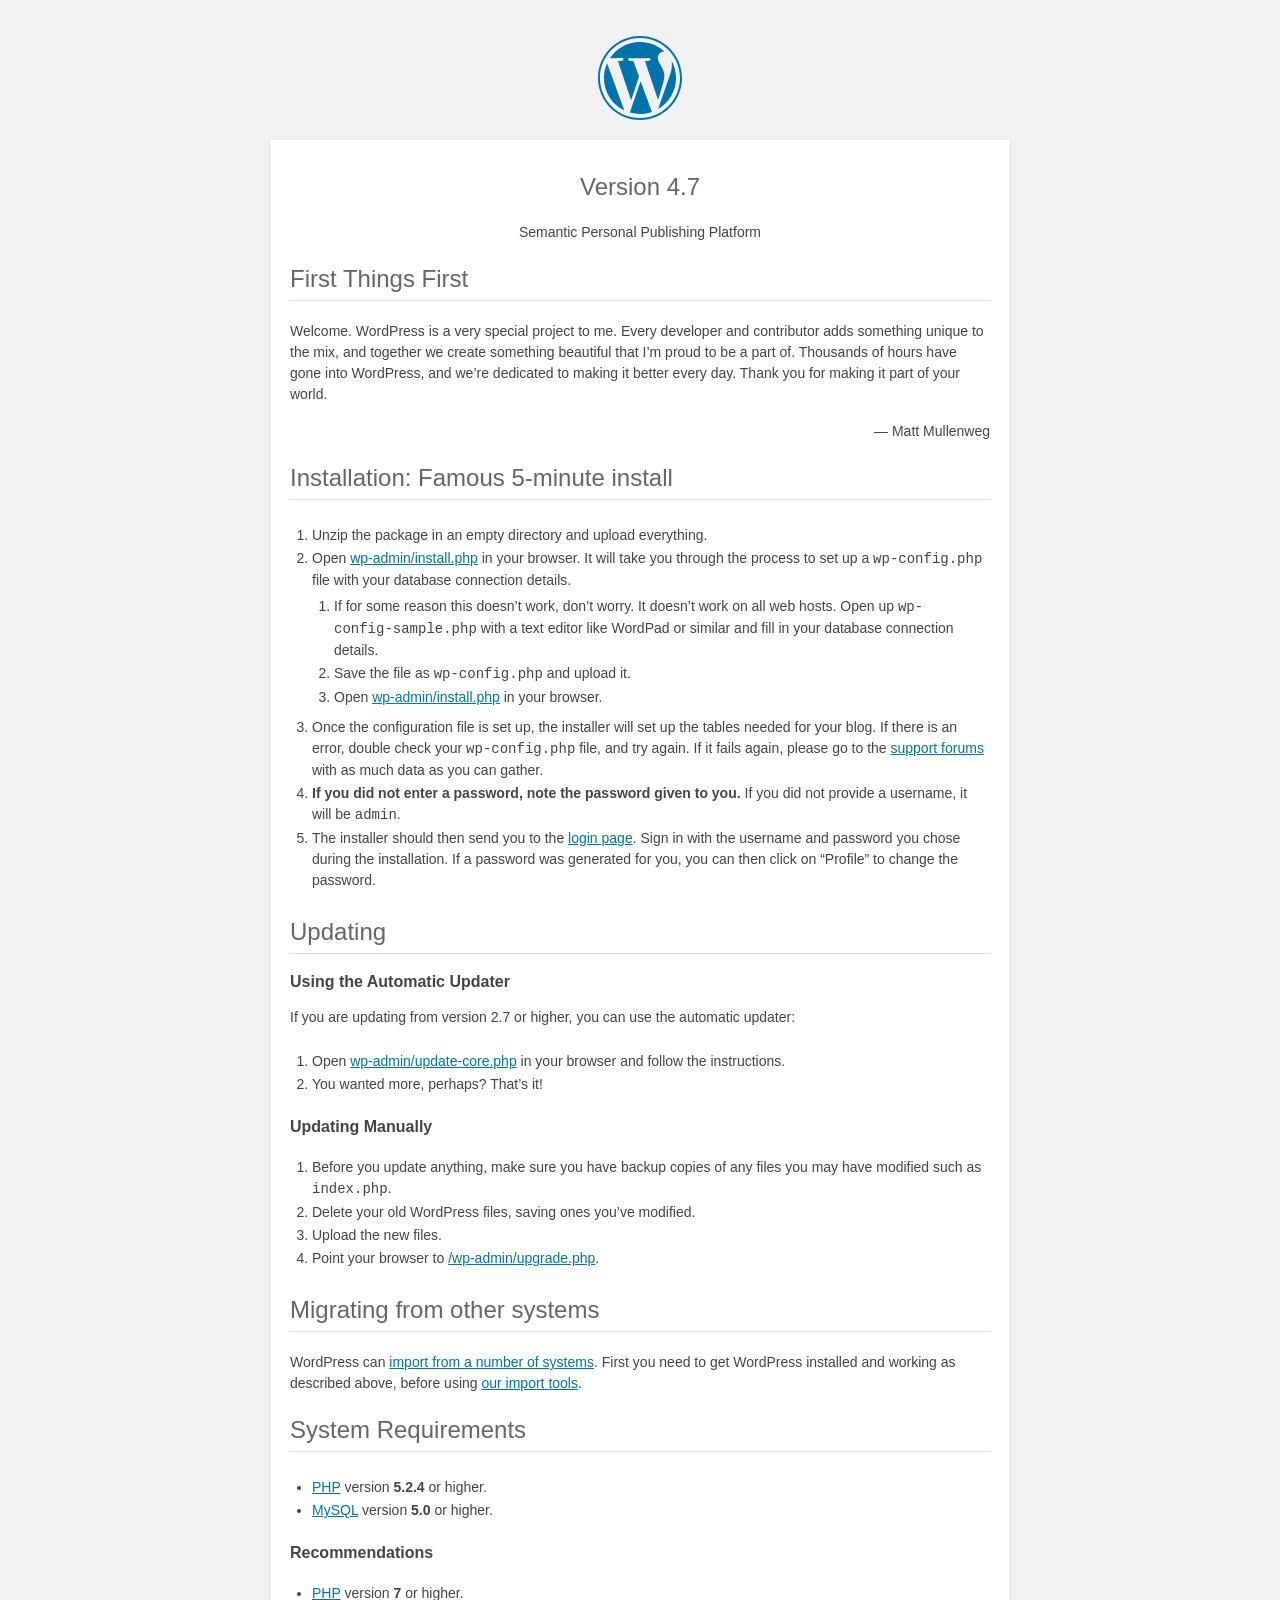
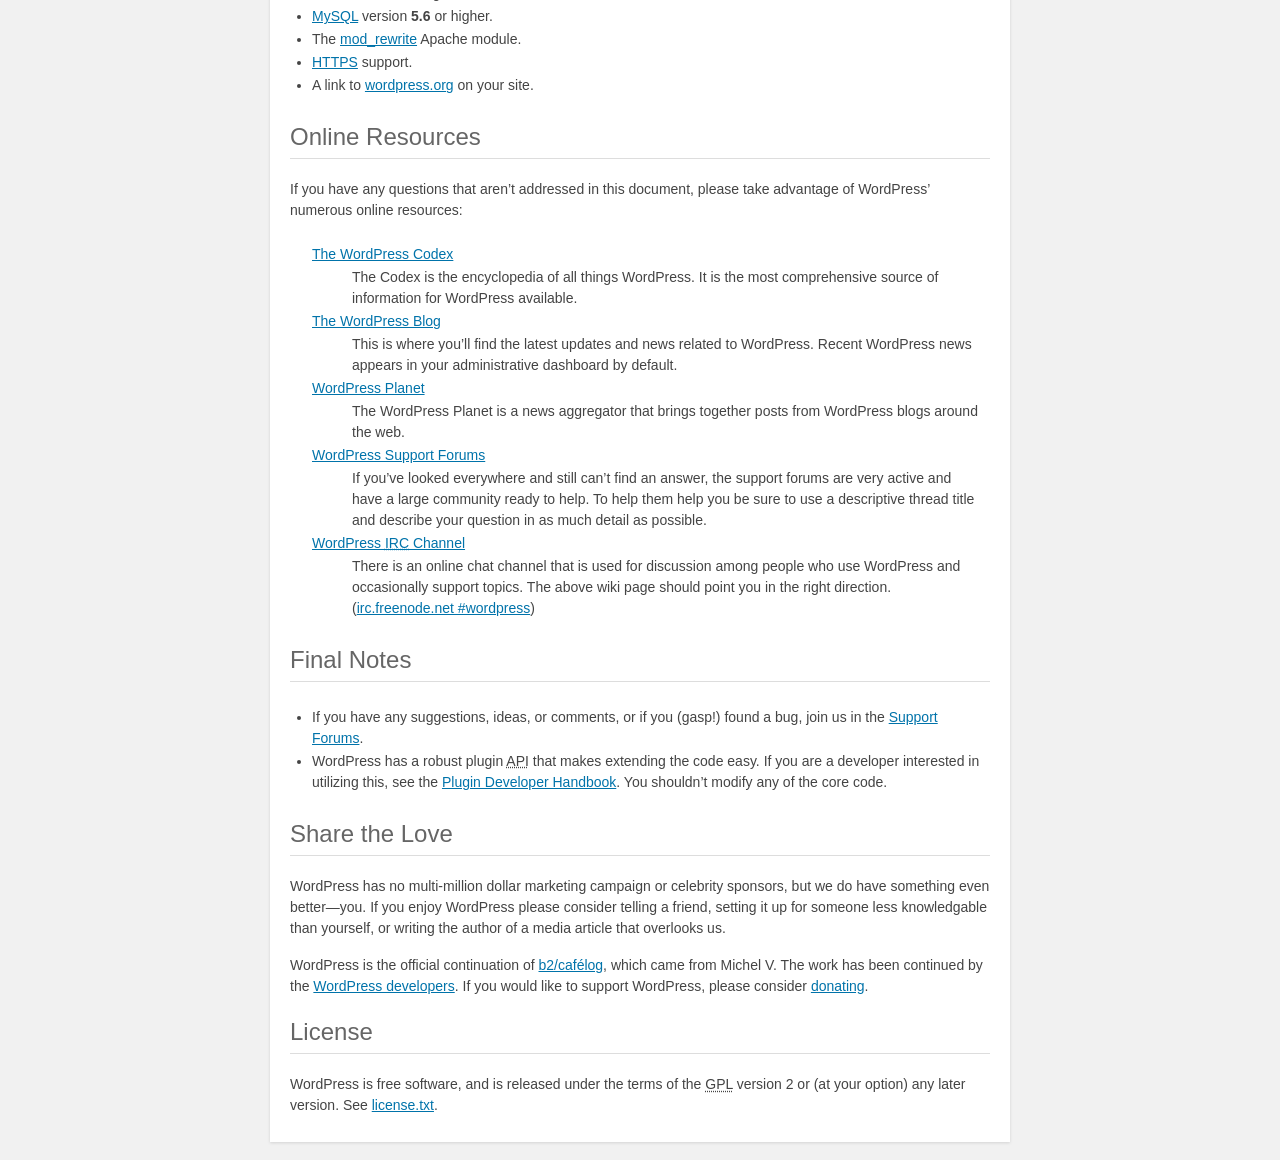
<file: blog/readme.html>
<!DOCTYPE html>
<html>
<head>
	<meta name="viewport" content="width=device-width" />
	<meta http-equiv="Content-Type" content="text/html; charset=utf-8" />
	<title>WordPress &#8250; ReadMe</title>
	<link rel="stylesheet" href="wp-admin/css/install.css?ver=20100228" type="text/css" />
</head>
<body>
<h1 id="logo">
	<a href="https://wordpress.org/"><img alt="WordPress" src="wp-admin/images/wordpress-logo.png" /></a>
	<br /> Version 4.7
</h1>
<p style="text-align: center">Semantic Personal Publishing Platform</p>

<h2>First Things First</h2>
<p>Welcome. WordPress is a very special project to me. Every developer and contributor adds something unique to the mix, and together we create something beautiful that I&#8217;m proud to be a part of. Thousands of hours have gone into WordPress, and we&#8217;re dedicated to making it better every day. Thank you for making it part of your world.</p>
<p style="text-align: right">&#8212; Matt Mullenweg</p>

<h2>Installation: Famous 5-minute install</h2>
<ol>
	<li>Unzip the package in an empty directory and upload everything.</li>
	<li>Open <span class="file"><a href="wp-admin/install.php">wp-admin/install.php</a></span> in your browser. It will take you through the process to set up a <code>wp-config.php</code> file with your database connection details.
		<ol>
			<li>If for some reason this doesn&#8217;t work, don&#8217;t worry. It doesn&#8217;t work on all web hosts. Open up <code>wp-config-sample.php</code> with a text editor like WordPad or similar and fill in your database connection details.</li>
			<li>Save the file as <code>wp-config.php</code> and upload it.</li>
			<li>Open <span class="file"><a href="wp-admin/install.php">wp-admin/install.php</a></span> in your browser.</li>
		</ol>
	</li>
	<li>Once the configuration file is set up, the installer will set up the tables needed for your blog. If there is an error, double check your <code>wp-config.php</code> file, and try again. If it fails again, please go to the <a href="https://wordpress.org/support/" title="WordPress support">support forums</a> with as much data as you can gather.</li>
	<li><strong>If you did not enter a password, note the password given to you.</strong> If you did not provide a username, it will be <code>admin</code>.</li>
	<li>The installer should then send you to the <a href="wp-login.php">login page</a>. Sign in with the username and password you chose during the installation. If a password was generated for you, you can then click on &#8220;Profile&#8221; to change the password.</li>
</ol>

<h2>Updating</h2>
<h3>Using the Automatic Updater</h3>
<p>If you are updating from version 2.7 or higher, you can use the automatic updater:</p>
<ol>
	<li>Open <span class="file"><a href="wp-admin/update-core.php">wp-admin/update-core.php</a></span> in your browser and follow the instructions.</li>
	<li>You wanted more, perhaps? That&#8217;s it!</li>
</ol>

<h3>Updating Manually</h3>
<ol>
	<li>Before you update anything, make sure you have backup copies of any files you may have modified such as <code>index.php</code>.</li>
	<li>Delete your old WordPress files, saving ones you&#8217;ve modified.</li>
	<li>Upload the new files.</li>
	<li>Point your browser to <span class="file"><a href="wp-admin/upgrade.php">/wp-admin/upgrade.php</a>.</span></li>
</ol>

<h2>Migrating from other systems</h2>
<p>WordPress can <a href="https://codex.wordpress.org/Importing_Content">import from a number of systems</a>. First you need to get WordPress installed and working as described above, before using <a href="wp-admin/import.php" title="Import to WordPress">our import tools</a>.</p>

<h2>System Requirements</h2>
<ul>
	<li><a href="https://secure.php.net/">PHP</a> version <strong>5.2.4</strong> or higher.</li>
	<li><a href="https://www.mysql.com/">MySQL</a> version <strong>5.0</strong> or higher.</li>
</ul>

<h3>Recommendations</h3>
<ul>
	<li><a href="https://secure.php.net/">PHP</a> version <strong>7</strong> or higher.</li>
	<li><a href="https://www.mysql.com/">MySQL</a> version <strong>5.6</strong> or higher.</li>
	<li>The <a href="https://httpd.apache.org/docs/2.2/mod/mod_rewrite.html">mod_rewrite</a> Apache module.</li>
	<li><a href="https://wordpress.org/news/2016/12/moving-toward-ssl/">HTTPS</a> support.</li>
	<li>A link to <a href="https://wordpress.org/">wordpress.org</a> on your site.</li>
</ul>

<h2>Online Resources</h2>
<p>If you have any questions that aren&#8217;t addressed in this document, please take advantage of WordPress&#8217; numerous online resources:</p>
<dl>
	<dt><a href="https://codex.wordpress.org/">The WordPress Codex</a></dt>
		<dd>The Codex is the encyclopedia of all things WordPress. It is the most comprehensive source of information for WordPress available.</dd>
	<dt><a href="https://wordpress.org/news/">The WordPress Blog</a></dt>
		<dd>This is where you&#8217;ll find the latest updates and news related to WordPress. Recent WordPress news appears in your administrative dashboard by default.</dd>
	<dt><a href="https://planet.wordpress.org/">WordPress Planet</a></dt>
		<dd>The WordPress Planet is a news aggregator that brings together posts from WordPress blogs around the web.</dd>
	<dt><a href="https://wordpress.org/support/">WordPress Support Forums</a></dt>
		<dd>If you&#8217;ve looked everywhere and still can&#8217;t find an answer, the support forums are very active and have a large community ready to help. To help them help you be sure to use a descriptive thread title and describe your question in as much detail as possible.</dd>
	<dt><a href="https://codex.wordpress.org/IRC">WordPress <abbr title="Internet Relay Chat">IRC</abbr> Channel</a></dt>
		<dd>There is an online chat channel that is used for discussion among people who use WordPress and occasionally support topics. The above wiki page should point you in the right direction. (<a href="irc://irc.freenode.net/wordpress">irc.freenode.net #wordpress</a>)</dd>
</dl>

<h2>Final Notes</h2>
<ul>
	<li>If you have any suggestions, ideas, or comments, or if you (gasp!) found a bug, join us in the <a href="https://wordpress.org/support/">Support Forums</a>.</li>
	<li>WordPress has a robust plugin <abbr title="application programming interface">API</abbr> that makes extending the code easy. If you are a developer interested in utilizing this, see the <a href="https://developer.wordpress.org/plugins/">Plugin Developer Handbook</a>. You shouldn&#8217;t modify any of the core code.</li>
</ul>

<h2>Share the Love</h2>
<p>WordPress has no multi-million dollar marketing campaign or celebrity sponsors, but we do have something even better&#8212;you. If you enjoy WordPress please consider telling a friend, setting it up for someone less knowledgable than yourself, or writing the author of a media article that overlooks us.</p>

<p>WordPress is the official continuation of <a href="http://cafelog.com/">b2/caf&#233;log</a>, which came from Michel V. The work has been continued by the <a href="https://wordpress.org/about/">WordPress developers</a>. If you would like to support WordPress, please consider <a href="https://wordpress.org/donate/" title="Donate to WordPress">donating</a>.</p>

<h2>License</h2>
<p>WordPress is free software, and is released under the terms of the <abbr title="GNU General Public License">GPL</abbr> version 2 or (at your option) any later version. See <a href="license.txt">license.txt</a>.</p>

</body>
</html>
</file>
<file: blog/wp-admin/css/install.css>
html {
	background: #f1f1f1;
	margin: 0 20px;
}

body {
	background: #fff;
	color: #444;
	font-family: -apple-system, BlinkMacSystemFont, "Segoe UI", Roboto, Oxygen-Sans, Ubuntu, Cantarell, "Helvetica Neue", sans-serif;
	margin: 140px auto 25px;
	padding: 20px 20px 10px 20px;
	max-width: 700px;
	-webkit-font-smoothing: subpixel-antialiased;
	-webkit-box-shadow: 0 1px 3px rgba(0,0,0,0.13);
	box-shadow: 0 1px 3px rgba(0,0,0,0.13);
}

a {
	color: #0073aa;
}

a:hover,
a:active {
	color: #00a0d2;
}

a:focus {
	color: #124964;
	-webkit-box-shadow:
		0 0 0 1px #5b9dd9,
		0 0 2px 1px rgba(30, 140, 190, .8);
	box-shadow:
		0 0 0 1px #5b9dd9,
		0 0 2px 1px rgba(30, 140, 190, .8);
}

.ie8 a:focus {
	outline: #5b9dd9 solid 1px;
}

h1, h2 {
	border-bottom: 1px solid #ddd;
	clear: both;
	color: #666;
	font-size: 24px;
	padding: 0;
	padding-bottom: 7px;
	font-weight: 400;
}

h3 {
	font-size: 16px;
}

p, li, dd, dt {
	padding-bottom: 2px;
	font-size: 14px;
	line-height: 1.5;
}

code, .code {
	font-family: Consolas, Monaco, monospace;
}

ul, ol, dl {
	padding: 5px 5px 5px 22px;
}

a img {
	border:0
}
abbr {
	border: 0;
	font-variant: normal;
}

fieldset {
	border: 0;
	padding: 0;
	margin: 0;
}

label {
	cursor: pointer;
}

#logo {
	margin: 6px 0 14px 0;
	padding: 0 0 7px 0;
	border-bottom: none;
	text-align:center
}
#logo a {
	background-image: url(../images/w-logo-blue.png?ver=20131202);
	background-image: none, url(../images/wordpress-logo.svg?ver=20131107);
	-webkit-background-size: 84px;
	background-size: 84px;
	background-position: center top;
	background-repeat: no-repeat;
	color: #444; /* same as login.css */
	height: 84px;
	font-size: 20px;
	font-weight: 400;
	line-height: 1.3em;
	margin: -130px auto 25px;
	padding: 0;
	text-decoration: none;
	width: 84px;
	text-indent: -9999px;
	outline: none;
	overflow: hidden;
	display: block;
}

#logo a:focus {
	-webkit-box-shadow: none;
	box-shadow: none;
}

.step {
	margin: 20px 0 15px;
}
.step, th {
	text-align: left;
	padding: 0;
}
.language-chooser.wp-core-ui .step .button.button-large {
	height: 36px;
	font-size: 14px;
	line-height: 33px;
	vertical-align: middle;
}
textarea {
	border: 1px solid #ddd;
	font-family: -apple-system, BlinkMacSystemFont, "Segoe UI", Roboto, Oxygen-Sans, Ubuntu, Cantarell, "Helvetica Neue", sans-serif;
	width: 100%;
	-webkit-box-sizing: border-box;
	-moz-box-sizing: border-box;
	box-sizing: border-box;
}

.form-table {
	border-collapse: collapse;
	margin-top: 1em;
	width: 100%;
}

.form-table td {
	margin-bottom: 9px;
	padding: 10px 20px 10px 0;
	font-size: 14px;
	vertical-align: top
}

.form-table th {
	font-size: 14px;
	text-align: left;
	padding: 10px 20px 10px 0;
	width: 140px;
	vertical-align: top;
}

.form-table code {
	line-height: 18px;
	font-size: 14px;
}

.form-table p {
	margin: 4px 0 0 0;
	font-size: 11px;
}

.form-table input {
	line-height: 20px;
	font-size: 15px;
	padding: 3px 5px;
	border: 1px solid #ddd;
	-webkit-box-shadow: inset 0 1px 2px rgba(0,0,0,0.07);
	box-shadow: inset 0 1px 2px rgba(0,0,0,0.07);
}

input,
submit {
	font-family: -apple-system, BlinkMacSystemFont, "Segoe UI", Roboto, Oxygen-Sans, Ubuntu, Cantarell, "Helvetica Neue", sans-serif;
}

.form-table input[type=text],
.form-table input[type=email],
.form-table input[type=url],
.form-table input[type=password] {
	width: 206px;
}

.form-table th p {
	font-weight: 400;
}

.form-table.install-success th,
.form-table.install-success td {
	vertical-align: middle;
	padding: 16px 20px 16px 0;
}

.form-table.install-success td p {
	margin: 0;
	font-size: 14px;
}

.form-table.install-success td code {
	margin: 0;
	font-size: 18px;
}

#error-page {
	margin-top: 50px;
}

#error-page p {
	font-size: 14px;
	line-height: 18px;
	margin: 25px 0 20px;
}

#error-page code, .code {
	font-family: Consolas, Monaco, monospace;
}

.wp-hide-pw > .dashicons {
	line-height: inherit;
}

#pass-strength-result {
	background-color: #eee;
	border: 1px solid #ddd;
	color: #23282d;
	margin: -2px 5px 5px 0px;
	padding: 3px 5px;
	text-align: center;
	width: 218px;
	-webkit-box-sizing: border-box;
	-moz-box-sizing: border-box;
	box-sizing: border-box;
	opacity: 0;
}

#pass-strength-result.short {
	background-color: #f1adad;
	border-color: #e35b5b;
	opacity: 1;
}

#pass-strength-result.bad {
	background-color: #fbc5a9;
	border-color: #f78b53;
	opacity: 1;
}

#pass-strength-result.good {
	background-color: #ffe399;
	border-color: #ffc733;
	opacity: 1;
}

#pass-strength-result.strong {
	background-color: #c1e1b9;
	border-color: #83c373;
	opacity: 1;
}

#pass1.short, #pass1-text.short {
	border-color: #e35b5b;
}

#pass1.bad, #pass1-text.bad {
	border-color: #f78b53;
}

#pass1.good, #pass1-text.good {
	border-color: #ffc733;
}

#pass1.strong, #pass1-text.strong {
	border-color: #83c373;
}

.pw-weak {
	display: none;
}

.message {
	border-left: 4px solid #dc3232;
	padding: .7em .6em;
	background-color: #fbeaea;
}

/* rtl:ignore */
#dbname,
#uname,
#pwd,
#dbhost,
#prefix,
#user_login,
#admin_email,
#pass1,
#pass2 {
	direction: ltr;
}

#pass1-text,
.show-password #pass1 {
	display: none;
}

.show-password #pass1-text
{
	display: inline-block;
}

.form-table span.description.important {
	font-size: 12px;
}


/* localization */
body.rtl,
.rtl textarea,
.rtl input,
.rtl submit {
	font-family: Tahoma, sans-serif;
}

:lang(he-il) body.rtl,
:lang(he-il) .rtl textarea,
:lang(he-il) .rtl input,
:lang(he-il) .rtl submit {
	font-family: Arial, sans-serif;
}

@media only screen and (max-width: 799px) {
	body {
		margin-top: 115px;
	}
	#logo a {
		margin: -125px auto 30px;
	}
}

@media screen and ( max-width: 782px ) {

	.form-table {
		margin-top: 0;
	}

	.form-table th,
	.form-table td {
		display: block;
		width: auto;
		vertical-align: middle;
	}

	.form-table th {
		padding: 20px 0 0;
	}

	.form-table td {
		padding: 5px 0;
		border: 0;
		margin: 0;
	}

	textarea,
	input {
		font-size: 16px;
	}

	.form-table td input[type="text"],
	.form-table td input[type="email"],
	.form-table td input[type="url"],
	.form-table td input[type="password"],
	.form-table td select,
	.form-table td textarea,
	.form-table span.description {
		width: 100%;
		font-size: 16px;
		line-height: 1.5;
		padding: 7px 10px;
		display: block;
		max-width: none;
		-webkit-box-sizing: border-box;
		-moz-box-sizing: border-box;
		box-sizing: border-box;
	}

}

body.language-chooser {
	max-width: 300px;
}

.language-chooser select {
	padding: 8px;
	width: 100%;
	display: block;
	border: 1px solid #ddd;
	background-color: #fff;
	color: #32373c;
	font-size: 16px;
	font-family: Arial, sans-serif;
	font-weight: 400;
}

.language-chooser p {
	text-align: right;
}

.screen-reader-input,
.screen-reader-text {
	position: absolute;
	margin: -1px;
	padding: 0;
	height: 1px;
	width: 1px;
	overflow: hidden;
	clip: rect(0 0 0 0);
	border: 0;
}

.spinner {
	background: url(../images/spinner.gif) no-repeat;
	-webkit-background-size: 20px 20px;
	background-size: 20px 20px;
	visibility: hidden;
	opacity: 0.7;
	filter: alpha(opacity=70);
	width: 20px;
	height: 20px;
	margin: 2px 5px 0;
}

.step .spinner {
	display: inline-block;
	vertical-align: middle;
	margin-right: 15px;
}

.button.hide-if-no-js,
.hide-if-no-js {
	display: none;
}

/**
 * HiDPI Displays
 */
@media print,
  (-webkit-min-device-pixel-ratio: 1.25),
  (min-resolution: 120dpi) {

	.spinner {
		background-image: url(../images/spinner-2x.gif);
	}

}
</file>
